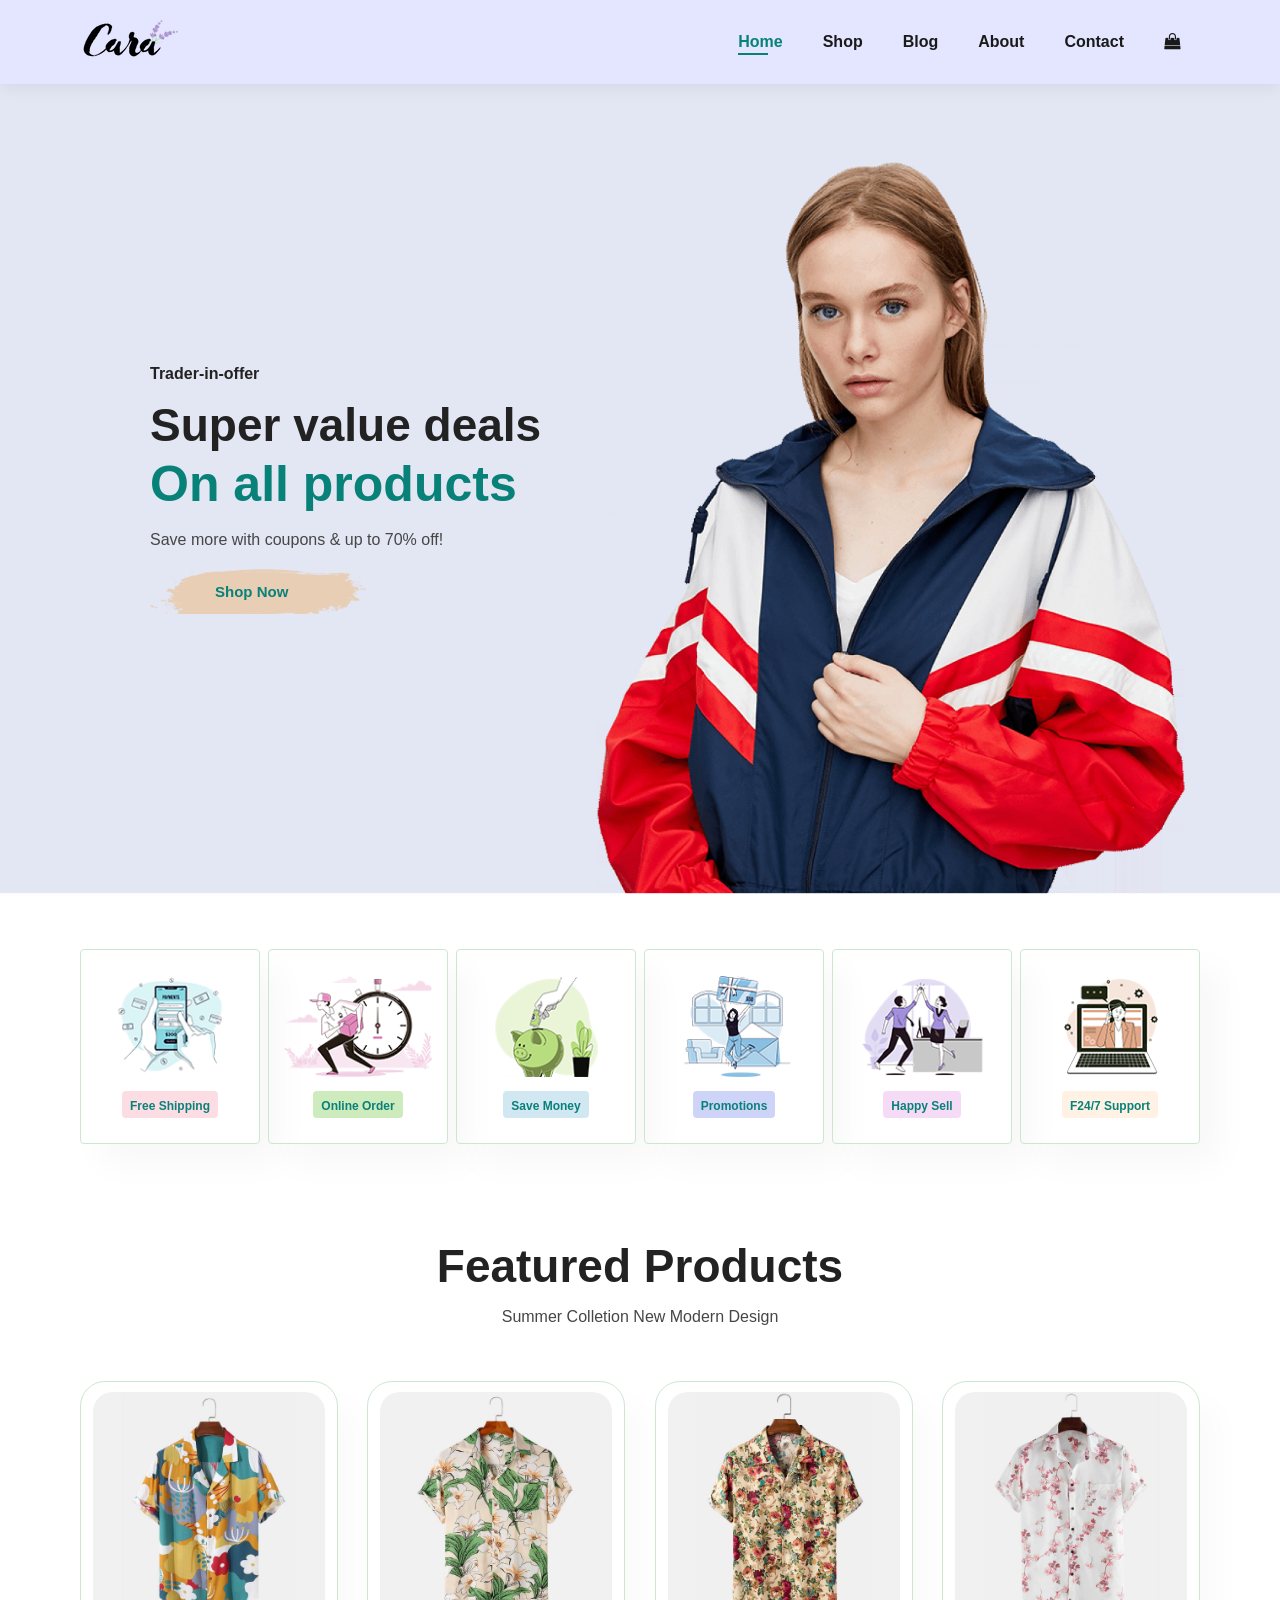
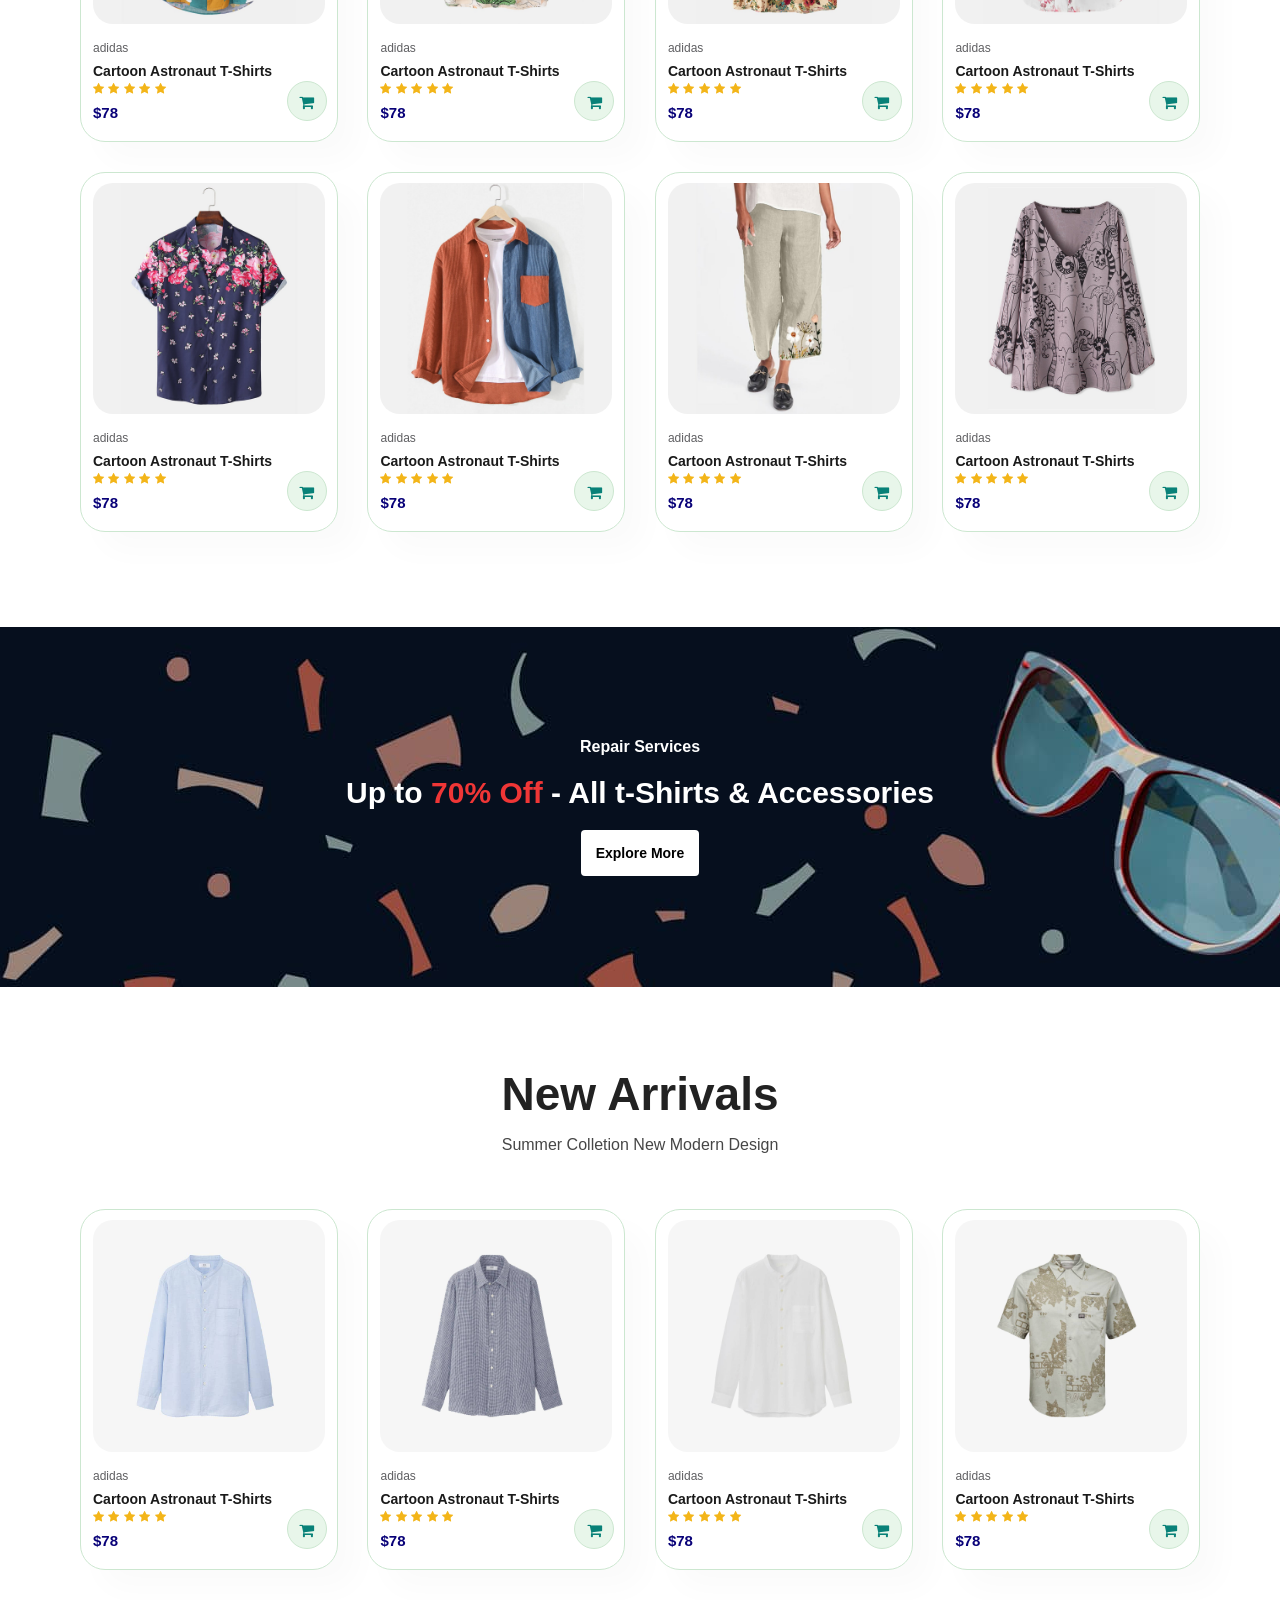
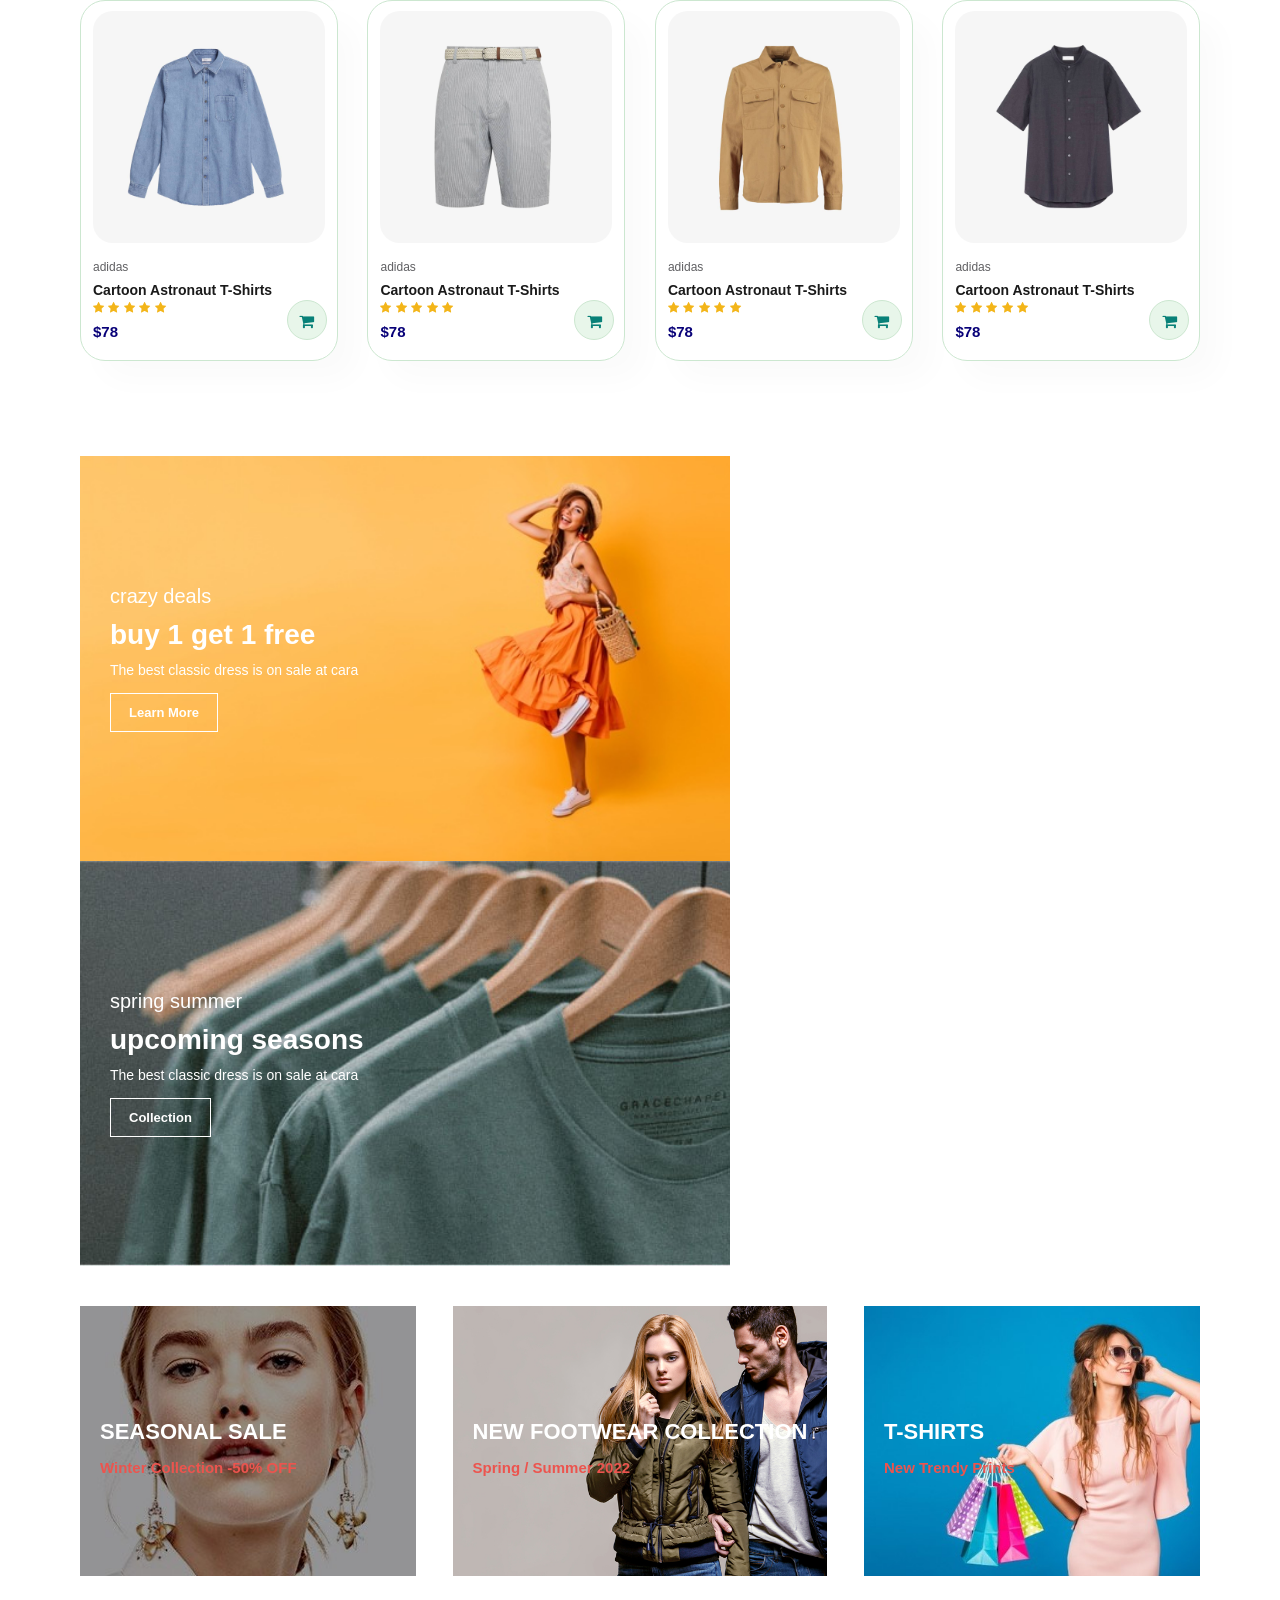
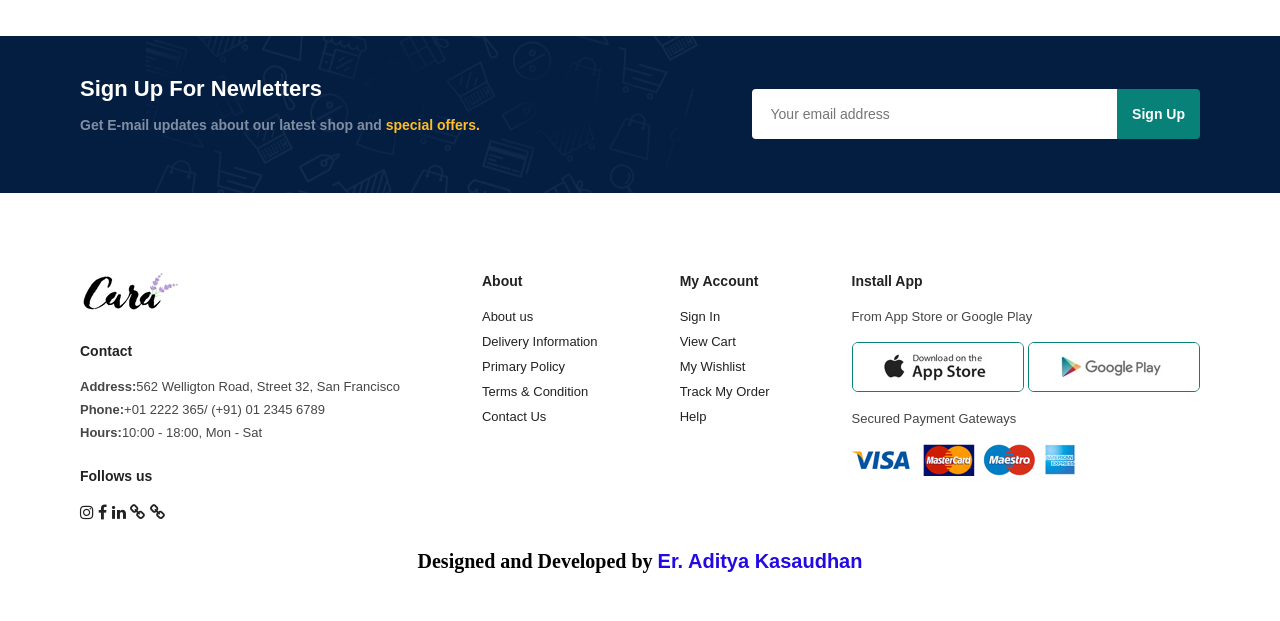
<file: index.html>
<!DOCTYPE html>
<html lang="en">
<head>
    <meta charset="UTF-8">
    <meta http-equiv="X-UA-Compatible" content="IE=edge">
    <meta name="viewport" content="width, initial-scale=1.0">
    <title>Ecommerce</title>
    <link rel="stylesheet" href="https://cdnjs.cloudflare.com/ajax/libs/font-awesome/4.7.0/css/font-awesome.min.css">
    <link rel="stylesheet" href="style.css">
</head>
<body>
  <!--  Header Section  -->
  <section id="header">
    <a href ="#"><img src="img/logo.png" class="logo" alt=""></a>
    <div>
      <ul id="navbar">
        <li> <a  class="active" href="index.html">Home</a></li>
        <li> <a href="shop.html">Shop</a></li>
        <li> <a href="blog.html">Blog</a></li>
        <li> <a  href="about.html">About</a></li>
        <li> <a href="contact.html">Contact</a></li>
        <li  id="5r"> <a  href="cart.html"><i class="fa fa-shopping-bag" aria-hidden="true"></i></a></li>
        <a href="#" id="close"><i class="fa fa-times"></i></a>
      </ul>
    </div>
    <div id="mobile">
      <a href="cart.html"><i class="fa fa-shopping-bag"></i></a>
      <i id="bar" class="fa fa-outdent"></i>

    </div>
  </section>
  <!--  Header Section End  -->

  <!--    Hero Section  -->
  <section id="hero">
        <h4>Trader-in-offer</h4>
        <h2>Super value deals</h2>
        <h1>On all products</h1>
        <p>Save more with coupons & up to 70% off! </p>
        <button>Shop Now</button>
  </section>
  <!--    Hero Section End  -->

  <!--  Features  -->
  <section id="feature" class="section-p1">
        <div class="fe-box">
            <img src="img/features/f1.png" alt="">
            <h6>Free Shipping</h6>
        </div>
        <div class="fe-box">
            <img src="img/features/f2.png" alt="">
            <h6>Online Order</h6>
        </div>
        <div class="fe-box">
            <img src="img/features/f3.png" alt="">
            <h6>Save Money</h6>
        </div>
        <div class="fe-box">
            <img src="img/features/f4.png" alt="">
            <h6>Promotions</h6>
        </div>
        <div class="fe-box">
            <img src="img/features/f5.png" alt="">
            <h6>Happy Sell</h6>
        </div>
        <div class="fe-box">
            <img src="img/features/f6.png" alt="">
            <h6>F24/7 Support</h6>
        </div>

  </section>
  <!--  Features Section End  -->

  <!--  Feature Product  --> 
  <section id="product1" class="section-p1">
    <h2>Featured Products</h2>
    <p>Summer Colletion New Modern Design</p>
    <div class="pro-cotainer">
    <div class="pro">
      <img src="img/products/f1.jpg" alt="">
      <div class="des">
        <span>adidas</span>
        <h5>Cartoon Astronaut T-Shirts</h5>
        <div class="star">
          <i class="fa fa-star"></i>
          <i class="fa fa-star"></i>
          <i class="fa fa-star"></i>
          <i class="fa fa-star"></i>
          <i class="fa fa-star"></i>
        </div>
        <h4>$78</h4>
      </div>
      <a href="#"><i class="fa fa-shopping-cart cart"></i></a>
    </div>
    <div class="pro">
        <img src="img/products/f2.jpg" alt="">
                    <div class="des">
          <span>adidas</span>
          <h5>Cartoon Astronaut T-Shirts</h5>
          <div class="star">
            <i class="fa fa-star"></i>
            <i class="fa fa-star"></i>
            <i class="fa fa-star"></i>
            <i class="fa fa-star"></i>
            <i class="fa fa-star"></i>
          </div>
          <h4>$78</h4>
        </div>
        <a href="#"><i class="fa fa-shopping-cart cart"></i></a>
      </div>
      <div class="pro">
        <img src="img/products/f3.jpg" alt="">
        <div class="des">
          <span>adidas</span>
          <h5>Cartoon Astronaut T-Shirts</h5>
          <div class="star">
            <i class="fa fa-star"></i>
            <i class="fa fa-star"></i>
            <i class="fa fa-star"></i>
            <i class="fa fa-star"></i>
            <i class="fa fa-star"></i>
          </div>
          <h4>$78</h4>
        </div>
        <a href="#"><i class="fa fa-shopping-cart cart"></i></a>
      </div>
      <div class="pro">
        <img src="img/products/f4.jpg" alt="">
        <div class="des">
          <span>adidas</span>
          <h5>Cartoon Astronaut T-Shirts</h5>
          <div class="star">
            <i class="fa fa-star"></i>
            <i class="fa fa-star"></i>
            <i class="fa fa-star"></i>
            <i class="fa fa-star"></i>
            <i class="fa fa-star"></i>
          </div>
          <h4>$78</h4>
        </div>
        <a href="#"><i class="fa fa-shopping-cart cart"></i></a>
      </div>
      <div class="pro">
        <img src="img/products/f5.jpg" alt="">
        <div class="des">
          <span>adidas</span>
          <h5>Cartoon Astronaut T-Shirts</h5>
          <div class="star">
            <i class="fa fa-star"></i>
            <i class="fa fa-star"></i>
            <i class="fa fa-star"></i>
            <i class="fa fa-star"></i>
            <i class="fa fa-star"></i>
          </div>
          <h4>$78</h4>
        </div>
        <a href="#"><i class="fa fa-shopping-cart cart"></i></a>
      </div>
      <div class="pro">
        <img src="img/products/f6.jpg" alt="">
        <div class="des">
          <span>adidas</span>
          <h5>Cartoon Astronaut T-Shirts</h5>
          <div class="star">
            <i class="fa fa-star"></i>
            <i class="fa fa-star"></i>
            <i class="fa fa-star"></i>
            <i class="fa fa-star"></i>
            <i class="fa fa-star"></i>
          </div>
          <h4>$78</h4>
        </div>
        <a href="#"><i class="fa fa-shopping-cart cart"></i></a>
      </div>
      <div class="pro">
        <img src="img/products/f7.jpg" alt="">
        <div class="des">
          <span>adidas</span>
          <h5>Cartoon Astronaut T-Shirts</h5>
          <div class="star">
            <i class="fa fa-star"></i>
            <i class="fa fa-star"></i>
            <i class="fa fa-star"></i>
            <i class="fa fa-star"></i>
            <i class="fa fa-star"></i>
          </div>
          <h4>$78</h4>
        </div>
        <a href="#"><i class="fa fa-shopping-cart cart"></i></a>
      </div>
      <div class="pro">
        <img src="img/products/f8.jpg" alt="">
        <div class="des">
          <span>adidas</span>
          <h5>Cartoon Astronaut T-Shirts</h5>
          <div class="star">
            <i class="fa fa-star"></i>
            <i class="fa fa-star"></i>
            <i class="fa fa-star"></i>
            <i class="fa fa-star"></i>
            <i class="fa fa-star"></i>
          </div>
          <h4>$78</h4>
        </div>
        <a href="#"><i class="fa fa-shopping-cart cart"></i></a>
      </div>
    </div>
  </section>
  <!--  Features Product Section End -->

  <!--   banner section  -->
  <section id="banner" class="section-m1">
    <h4>Repair Services</h4>
    <h2>Up to <span>70% Off </span> - All t-Shirts & Accessories</h2> 
    <button class="normal">Explore More</button>
  </section>
  <!--  banner section End  -->

  <!-- Features section 2 Start -->
  <section id="product1" class="section-p1">
    <h2>New Arrivals</h2>
    <p>Summer Colletion New Modern Design</p>
    <div class="pro-cotainer">
    <div class="pro">
      <img src="img/products/n1.jpg" alt="">
      <div class="des">
        <span>adidas</span>
        <h5>Cartoon Astronaut T-Shirts</h5>
        <div class="star">
          <i class="fa fa-star"></i>
          <i class="fa fa-star"></i>
          <i class="fa fa-star"></i>
          <i class="fa fa-star"></i>
          <i class="fa fa-star"></i>
        </div>
        <h4>$78</h4>
      </div>
      <a href="#"><i class="fa fa-shopping-cart cart"></i></a>
    </div>
    <div class="pro">
        <img src="img/products/n2.jpg" alt="">
                    <div class="des">
          <span>adidas</span>
          <h5>Cartoon Astronaut T-Shirts</h5>
          <div class="star">
            <i class="fa fa-star"></i>
            <i class="fa fa-star"></i>
            <i class="fa fa-star"></i>
            <i class="fa fa-star"></i>
            <i class="fa fa-star"></i>
          </div>
          <h4>$78</h4>
        </div>
        <a href="#"><i class="fa fa-shopping-cart cart"></i></a>
      </div>
      <div class="pro">
        <img src="img/products/n3.jpg" alt="">
        <div class="des">
          <span>adidas</span>
          <h5>Cartoon Astronaut T-Shirts</h5>
          <div class="star">
            <i class="fa fa-star"></i>
            <i class="fa fa-star"></i>
            <i class="fa fa-star"></i>
            <i class="fa fa-star"></i>
            <i class="fa fa-star"></i>
          </div>
          <h4>$78</h4>
        </div>
        <a href="#"><i class="fa fa-shopping-cart cart"></i></a>
      </div>
      <div class="pro">
        <img src="img/products/n4.jpg" alt="">
        <div class="des">
          <span>adidas</span>
          <h5>Cartoon Astronaut T-Shirts</h5>
          <div class="star">
            <i class="fa fa-star"></i>
            <i class="fa fa-star"></i>
            <i class="fa fa-star"></i>
            <i class="fa fa-star"></i>
            <i class="fa fa-star"></i>
          </div>
          <h4>$78</h4>
        </div>
        <a href="#"><i class="fa fa-shopping-cart cart"></i></a>
      </div>
      <div class="pro">
        <img src="img/products/n5.jpg" alt="">
        <div class="des">
          <span>adidas</span>
          <h5>Cartoon Astronaut T-Shirts</h5>
          <div class="star">
            <i class="fa fa-star"></i>
            <i class="fa fa-star"></i>
            <i class="fa fa-star"></i>
            <i class="fa fa-star"></i>
            <i class="fa fa-star"></i>
          </div>
          <h4>$78</h4>
        </div>
        <a href="#"><i class="fa fa-shopping-cart cart"></i></a>
      </div>
      <div class="pro">
        <img src="img/products/n6.jpg" alt="">
        <div class="des">
          <span>adidas</span>
          <h5>Cartoon Astronaut T-Shirts</h5>
          <div class="star">
            <i class="fa fa-star"></i>
            <i class="fa fa-star"></i>
            <i class="fa fa-star"></i>
            <i class="fa fa-star"></i>
            <i class="fa fa-star"></i>
          </div>
          <h4>$78</h4>
        </div>
        <a href="#"><i class="fa fa-shopping-cart cart"></i></a>
      </div>
      <div class="pro">
        <img src="img/products/n7.jpg" alt="">
        <div class="des">
          <span>adidas</span>
          <h5>Cartoon Astronaut T-Shirts</h5>
          <div class="star">
            <i class="fa fa-star"></i>
            <i class="fa fa-star"></i>
            <i class="fa fa-star"></i>
            <i class="fa fa-star"></i>
            <i class="fa fa-star"></i>
          </div>
          <h4>$78</h4>
        </div>
        <a href="#"><i class="fa fa-shopping-cart cart"></i></a>
      </div>
      <div class="pro">
        <img src="img/products/n8.jpg" alt="">
        <div class="des">
          <span>adidas</span>
          <h5>Cartoon Astronaut T-Shirts</h5>
          <div class="star">
            <i class="fa fa-star"></i>
            <i class="fa fa-star"></i>
            <i class="fa fa-star"></i>
            <i class="fa fa-star"></i>
            <i class="fa fa-star"></i>
          </div>
          <h4>$78</h4>
        </div>
        <a href="#"><i class="fa fa-shopping-cart cart"></i></a>
      </div>
    </div>
  </section>
  <!-- Features section 2 End -->

  <!-- Small banner Start -->

  <section id="sm-banner" class="section-p1">
    <div class="banner-box">
      <h4>crazy deals</h4>
      <h2>buy 1 get 1 free</h2>
      <span>The best classic dress is on sale at cara</span>
      <button class="white">Learn More</button>
    </div>
    <div class="banner-box banner-box2">
      <h4>spring summer</h4>
      <h2>upcoming seasons</h2>
      <span>The best classic dress is on sale at cara</span>
      <button class="white">Collection</button>
    </div>
  </section>

  <!-- Small banner End -->

  <!--  Season Sale  -->
  <section id="banner3">
    <div class="banner-box">
      <h2>SEASONAL SALE</h2>
      <h3>Winter Collection -50% OFF</h3>
    </div>
    <div class="banner-box banner-box2">
      <h2>NEW FOOTWEAR COLLECTION</h2>
      <h3>Spring / Summer 2022</h3>
    </div>
    <div class="banner-box banner-box3">
      <h2>T-SHIRTS</h2>
      <h3>New Trendy Prints</h3>
    </div>
  </section>

  <!-- season sale end -->

<!--  Newsletter Section Start  -->
  <section id="newsletter" class="section-p1 section-m1">
    <div class="newstext">
      <h4>Sign Up For Newletters</h4>
      <p>Get E-mail updates about our latest shop and <span>special offers.</span></p>
    </div>
    <div class="form">
      <input type="text" placeholder="Your email address">
      <button class="normal">Sign Up</button>
    </div>
  </section>
<!--  Newsletter Section End-->

<!--  Footer Start  -->
<footer class="section-p1">
  <div class="col">
    <img class="logo" src="/img/logo.png" alt="">
    <h4>Contact</h4>
    <p><strong>Address:</strong>562 Welligton Road, Street 32, San Francisco</p>
    <p><strong>Phone:</strong>+01 2222 365/ (+91) 01 2345 6789</p>
    <p><strong>Hours:</strong>10:00 - 18:00, Mon - Sat </p>
    <div class="follow">
      <h4>Follows us</h4>
      <div class="icon">
        <a href="https://instagram.com/alwayss_looser?igshid=MzNlNGNkZWQ4Mg==" class="fa fa-instagram" aria-hidden="true"></a>
        <a href="https://www.facebook.com/profile.php?id=100036049292842" class="fa fa-facebook-f" aria-hidden="true"></a>
        <a href="https://www.linkedin.com/in/aditya-kasaudhan-4120b5241/" class="fa fa-linkedin" aria-hidden="true"></a>
        <a href="https://auth.geeksforgeeks.org/user/adityakas1907" class="fa fa-link" aria-hidden="true"></a>
        <a href="https://leetcode.com/aditya_0_kasaudhan" class="fa fa-link" aria-hidden="true"></a>
    </div>
    </div>
  </div>
  <div class="col">
    <h4>About</h4>
    <a href="#">About us</a>
    <a href="#">Delivery Information</a>
    <a href="#">Primary Policy</a>
    <a href="#">Terms & Condition</a>
    <a href="#">Contact Us</a>
  </div>

  <div class="col">
    <h4>My Account</h4>
    <a href="#">Sign In</a>
    <a href="#">View Cart</a>
    <a href="#">My Wishlist</a>
    <a href="#">Track My Order</a>
    <a href="#">Help</a>
  </div>

  <div class="col install">
    <h4>Install App</h4>
    <p>From App Store or Google Play</p>
    <div class="row">
      <img src="img/pay/app.jpg">
      <img src="img/pay/play.jpg">
    </div>
    <p>Secured Payment Gateways</p>
    <img src="img/pay/pay.png">
  </div>
  <div class="copyright">
    <p>Designed and Developed by <strong>Er. Aditya Kasaudhan</strong></p>
  </div>
</footer>

<!--  Footer End  -->

<script src="script.js"></script>    

</body>
</html>
</file>
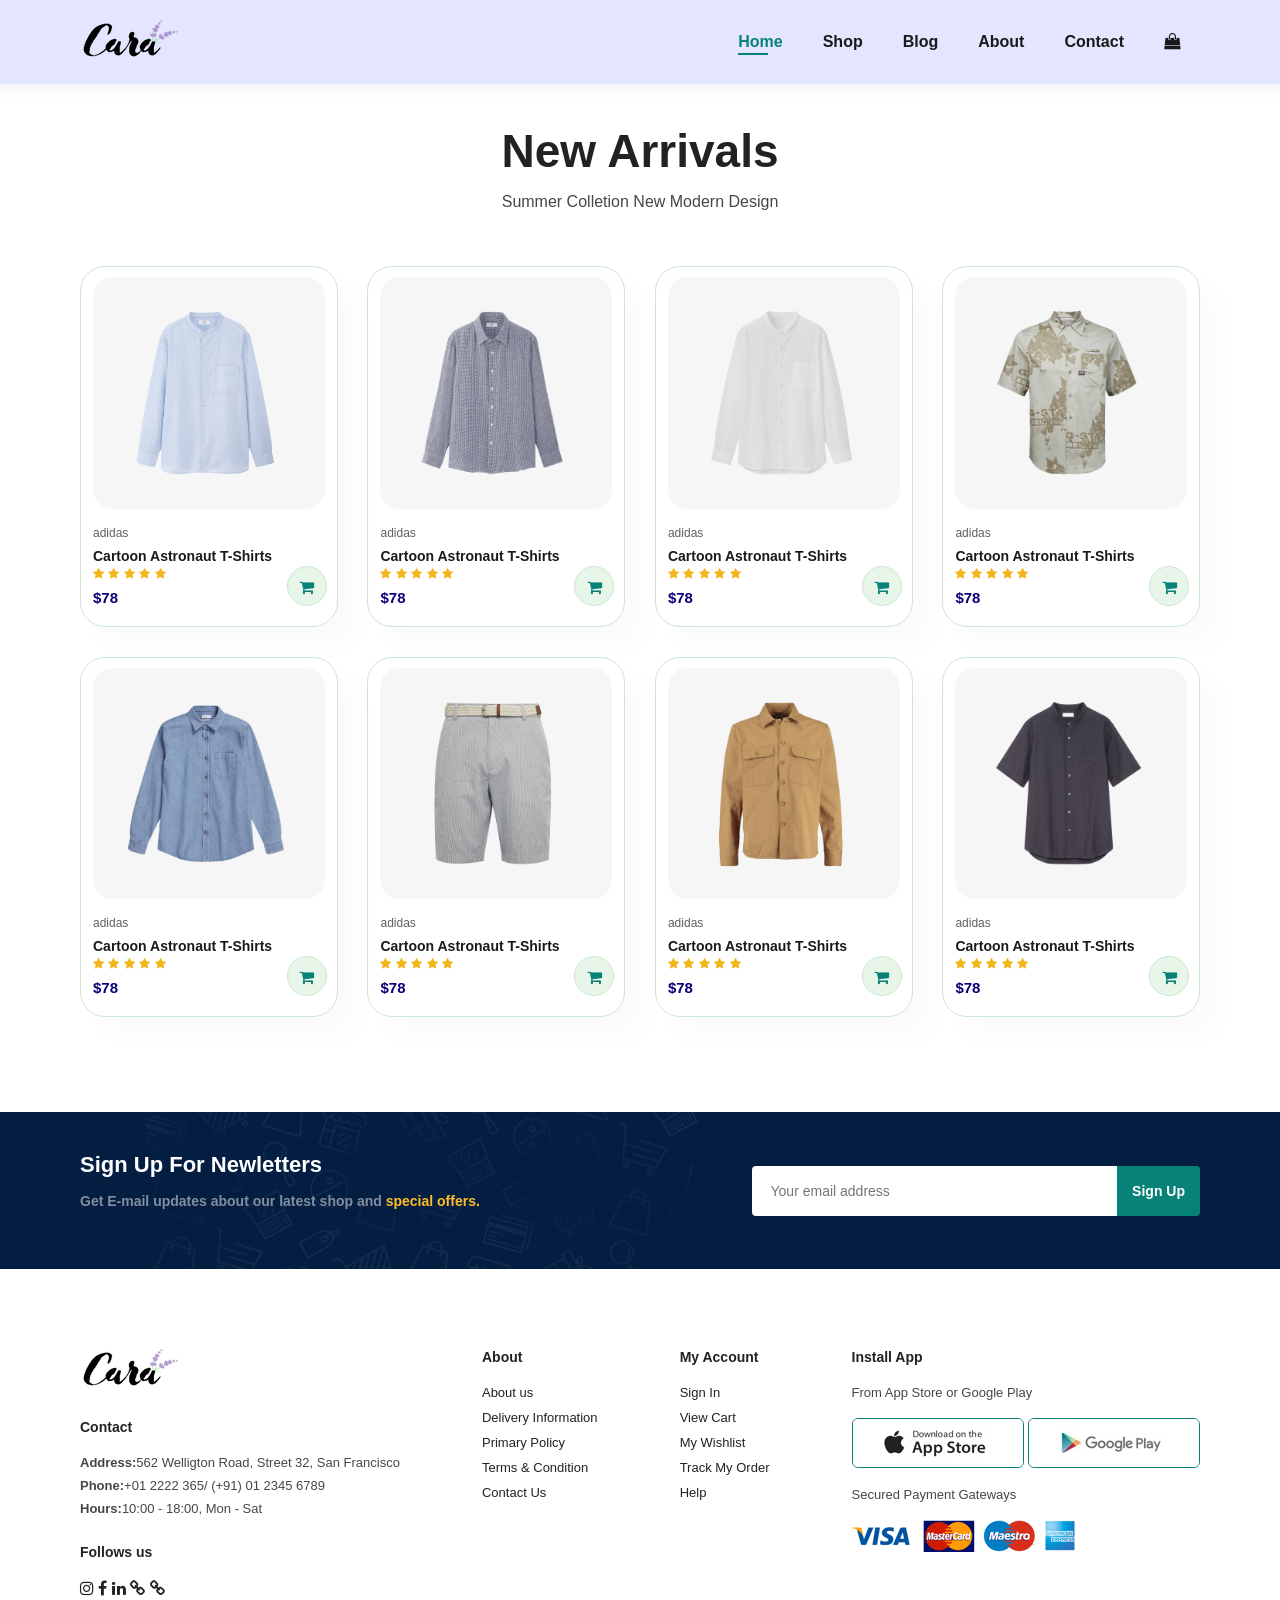
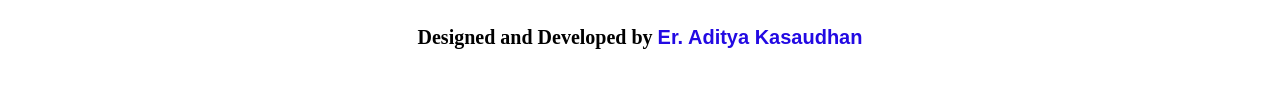
<file: blog.html>
<!DOCTYPE html>
<html lang="en">
<head>
    <meta charset="UTF-8">
    <meta name="viewport" content="width=device-width, initial-scale=1.0">
    <title>Ecommerce</title>
    <link rel="stylesheet" href="https://cdnjs.cloudflare.com/ajax/libs/font-awesome/4.7.0/css/font-awesome.min.css">
    <link rel="stylesheet" href="style.css">
</head>
<body>
    <section id="header">
        <a href ="#"><img src="img/logo.png" class="logo" alt=""></a>
        <div>
          <ul id="navbar">
            <li> <a  class="active" href="index.html">Home</a></li>
            <li> <a href="shop.html">Shop</a></li>
            <li> <a href="blog.html">Blog</a></li>
            <li> <a  href="about.html">About</a></li>
            <li> <a href="contact.html">Contact</a></li>
            <li  id="5r"> <a  href="cart.html"><i class="fa fa-shopping-bag" aria-hidden="true"></i></a></li>
            <a href="#" id="close"><i class="fa fa-times"></i></a>
          </ul>
        </div>
        <div id="mobile">
          <a href="cart.html"><i class="fa fa-shopping-bag"></i></a>
          <i id="bar" class="fa fa-outdent"></i>
    
        </div>
    </section>

<!-- Features section 2 Start -->
<section id="product1" class="section-p1">
    <h2>New Arrivals</h2>
    <p>Summer Colletion New Modern Design</p>
    <div class="pro-cotainer">
    <div class="pro">
      <img src="img/products/n1.jpg" alt="">
      <div class="des">
        <span>adidas</span>
        <h5>Cartoon Astronaut T-Shirts</h5>
        <div class="star">
          <i class="fa fa-star"></i>
          <i class="fa fa-star"></i>
          <i class="fa fa-star"></i>
          <i class="fa fa-star"></i>
          <i class="fa fa-star"></i>
        </div>
        <h4>$78</h4>
      </div>
      <a href="#"><i class="fa fa-shopping-cart cart"></i></a>
    </div>
    <div class="pro">
        <img src="img/products/n2.jpg" alt="">
                    <div class="des">
          <span>adidas</span>
          <h5>Cartoon Astronaut T-Shirts</h5>
          <div class="star">
            <i class="fa fa-star"></i>
            <i class="fa fa-star"></i>
            <i class="fa fa-star"></i>
            <i class="fa fa-star"></i>
            <i class="fa fa-star"></i>
          </div>
          <h4>$78</h4>
        </div>
        <a href="#"><i class="fa fa-shopping-cart cart"></i></a>
      </div>
      <div class="pro">
        <img src="img/products/n3.jpg" alt="">
        <div class="des">
          <span>adidas</span>
          <h5>Cartoon Astronaut T-Shirts</h5>
          <div class="star">
            <i class="fa fa-star"></i>
            <i class="fa fa-star"></i>
            <i class="fa fa-star"></i>
            <i class="fa fa-star"></i>
            <i class="fa fa-star"></i>
          </div>
          <h4>$78</h4>
        </div>
        <a href="#"><i class="fa fa-shopping-cart cart"></i></a>
      </div>
      <div class="pro">
        <img src="img/products/n4.jpg" alt="">
        <div class="des">
          <span>adidas</span>
          <h5>Cartoon Astronaut T-Shirts</h5>
          <div class="star">
            <i class="fa fa-star"></i>
            <i class="fa fa-star"></i>
            <i class="fa fa-star"></i>
            <i class="fa fa-star"></i>
            <i class="fa fa-star"></i>
          </div>
          <h4>$78</h4>
        </div>
        <a href="#"><i class="fa fa-shopping-cart cart"></i></a>
      </div>
      <div class="pro">
        <img src="img/products/n5.jpg" alt="">
        <div class="des">
          <span>adidas</span>
          <h5>Cartoon Astronaut T-Shirts</h5>
          <div class="star">
            <i class="fa fa-star"></i>
            <i class="fa fa-star"></i>
            <i class="fa fa-star"></i>
            <i class="fa fa-star"></i>
            <i class="fa fa-star"></i>
          </div>
          <h4>$78</h4>
        </div>
        <a href="#"><i class="fa fa-shopping-cart cart"></i></a>
      </div>
      <div class="pro">
        <img src="img/products/n6.jpg" alt="">
        <div class="des">
          <span>adidas</span>
          <h5>Cartoon Astronaut T-Shirts</h5>
          <div class="star">
            <i class="fa fa-star"></i>
            <i class="fa fa-star"></i>
            <i class="fa fa-star"></i>
            <i class="fa fa-star"></i>
            <i class="fa fa-star"></i>
          </div>
          <h4>$78</h4>
        </div>
        <a href="#"><i class="fa fa-shopping-cart cart"></i></a>
      </div>
      <div class="pro">
        <img src="img/products/n7.jpg" alt="">
        <div class="des">
          <span>adidas</span>
          <h5>Cartoon Astronaut T-Shirts</h5>
          <div class="star">
            <i class="fa fa-star"></i>
            <i class="fa fa-star"></i>
            <i class="fa fa-star"></i>
            <i class="fa fa-star"></i>
            <i class="fa fa-star"></i>
          </div>
          <h4>$78</h4>
        </div>
        <a href="#"><i class="fa fa-shopping-cart cart"></i></a>
      </div>
      <div class="pro">
        <img src="img/products/n8.jpg" alt="">
        <div class="des">
          <span>adidas</span>
          <h5>Cartoon Astronaut T-Shirts</h5>
          <div class="star">
            <i class="fa fa-star"></i>
            <i class="fa fa-star"></i>
            <i class="fa fa-star"></i>
            <i class="fa fa-star"></i>
            <i class="fa fa-star"></i>
          </div>
          <h4>$78</h4>
        </div>
        <a href="#"><i class="fa fa-shopping-cart cart"></i></a>
      </div>
    </div>
</section>
<!-- Features section 2 End -->

<!--  Newsletter Section Start  -->
<section id="newsletter" class="section-p1 section-m1">
    <div class="newstext">
      <h4>Sign Up For Newletters</h4>
      <p>Get E-mail updates about our latest shop and <span>special offers.</span></p>
    </div>
    <div class="form">
      <input type="text" placeholder="Your email address">
      <button class="normal">Sign Up</button>
    </div>
</section>
<!--  Newsletter Section End-->

<!--  Footer Start  -->
<footer class="section-p1">
    <div class="col">
      <img class="logo" src="/img/logo.png" alt="">
      <h4>Contact</h4>
      <p><strong>Address:</strong>562 Welligton Road, Street 32, San Francisco</p>
      <p><strong>Phone:</strong>+01 2222 365/ (+91) 01 2345 6789</p>
      <p><strong>Hours:</strong>10:00 - 18:00, Mon - Sat </p>
      <div class="follow">
        <h4>Follows us</h4>
        <div class="icon">
          <a href="https://instagram.com/alwayss_looser?igshid=MzNlNGNkZWQ4Mg==" class="fa fa-instagram" aria-hidden="true"></a>
          <a href="https://www.facebook.com/profile.php?id=100036049292842" class="fa fa-facebook-f" aria-hidden="true"></a>
          <a href="https://www.linkedin.com/in/aditya-kasaudhan-4120b5241/" class="fa fa-linkedin" aria-hidden="true"></a>
          <a href="https://auth.geeksforgeeks.org/user/adityakas1907" class="fa fa-link" aria-hidden="true"></a>
          <a href="https://leetcode.com/aditya_0_kasaudhan" class="fa fa-link" aria-hidden="true"></a>
      </div>
      </div>
    </div>
    <div class="col">
      <h4>About</h4>
      <a href="#">About us</a>
      <a href="#">Delivery Information</a>
      <a href="#">Primary Policy</a>
      <a href="#">Terms & Condition</a>
      <a href="#">Contact Us</a>
    </div>
  
    <div class="col">
      <h4>My Account</h4>
      <a href="#">Sign In</a>
      <a href="#">View Cart</a>
      <a href="#">My Wishlist</a>
      <a href="#">Track My Order</a>
      <a href="#">Help</a>
    </div>
  
    <div class="col install">
      <h4>Install App</h4>
      <p>From App Store or Google Play</p>
      <div class="row">
        <img src="img/pay/app.jpg">
        <img src="img/pay/play.jpg">
      </div>
      <p>Secured Payment Gateways</p>
      <img src="img/pay/pay.png">
    </div>
    <div class="copyright">
      <p>Designed and Developed by <strong>Er. Aditya Kasaudhan</strong></p>
    </div>
</footer>
  
<!--  Footer End  -->

<script src="script.js"></script>   
</body>
</html>
</file>
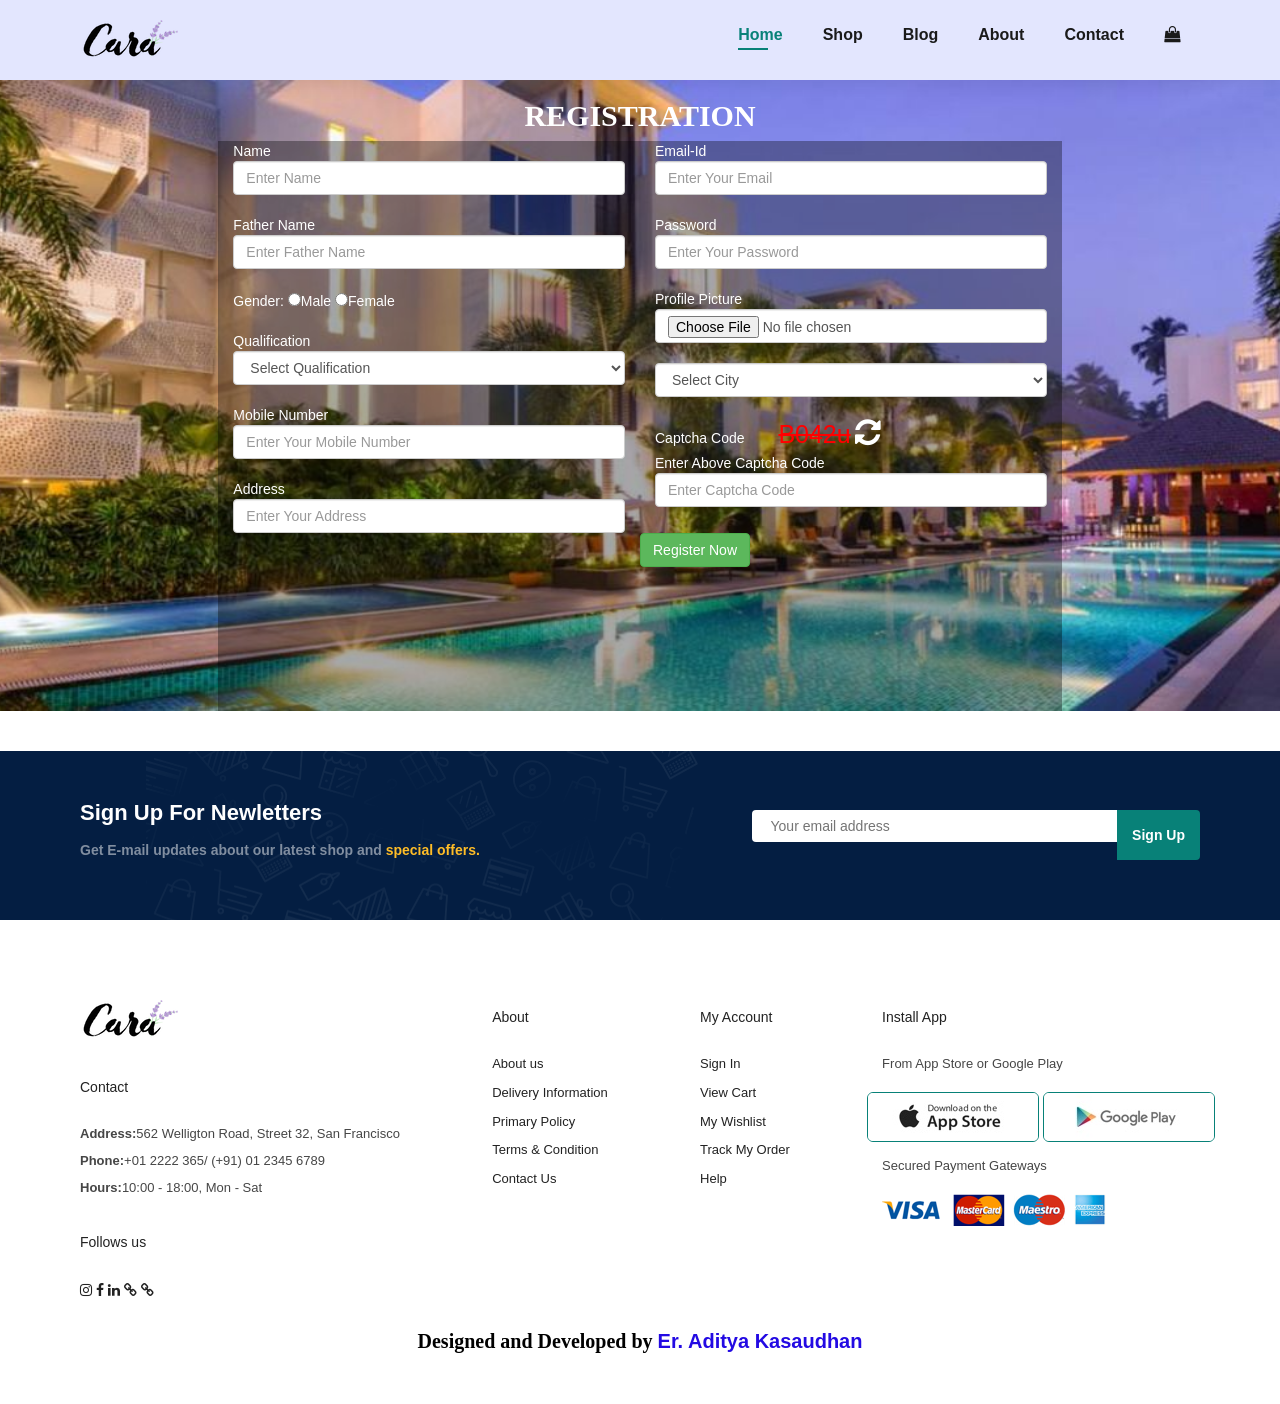
<file: contact.html>
<!DOCTYPE html>
<html lang="en">
<head>
    <meta charset="UTF-8">
    <meta name="viewport" content="width=device-width, initial-scale=1.0">
    <title>Ecommerce</title>
    <link href="css/bootstrap.min.css" rel="stylesheet"  />
    <link href="css/font-awesome.min.css" rel="stylesheet" />
    <link href="css/hover-min.css" rel="stylesheet" />
     <script src="js/jquery.js"></script>
     <script src="js/bootstrap.min.js"></script>
    <link rel="stylesheet" href="https://cdnjs.cloudflare.com/ajax/libs/font-awesome/4.7.0/css/font-awesome.min.css">
    <link rel="stylesheet" href="style.css">
    <script>
      function getcaptcha()
      {
        var strArr="0123456789ABCDtyuHJGr";
        var code="";
        for(var i=0;i<5;i++)
        {
           code=code+strArr[Math.floor(Math.random()*21)];
        }
        return code;
      }
      function demo()
      {
        var c=getcaptcha();
        document.getElementById("ct1").innerHTML=c;
        document.getElementById("hdn1").value=c;
      }
      window.onload=demo;
             
                  $(document).ready(function(){
                      alert("ok")
                   $("body").on("copy",function(e){
                     alert("copy not allowed");
                     e.preventDefault();
                   });
                  
                  $("body").on("cut",function(e){
                     alert("cut not allowed");
                     e.preventDefault();
                   });
                
                  $("body").on("paste",function(e){
                     alert("paste not allowed");
                     e.preventDefault();
                   });
                      $("body").bind("contextmenu",function(e){
                     alert("right click not allowed")
                     return false;
                   });
                  });
      </script>
</head>
<body>
    <section id="header">
        <a href ="#"><img src="img/logo.png" class="logo" alt=""></a>
        <div>
          <ul id="navbar">
            <li> <a  class="active" href="index.html">Home</a></li>
            <li> <a href="shop.html">Shop</a></li>
            <li> <a href="blog.html">Blog</a></li>
            <li> <a  href="about.html">About</a></li>
            <li> <a href="contact.html">Contact</a></li>
            <li  id="5r"> <a  href="cart.html"><i class="fa fa-shopping-bag" aria-hidden="true"></i></a></li>
            <a href="#" id="close"><i class="fa fa-times"></i></a>
          </ul>
        </div>
        <div id="mobile">
          <a href="cart.html"><i class="fa fa-shopping-bag"></i></a>
          <i id="bar" class="fa fa-outdent"></i>
    
        </div>
    </section>

<!--  Registration Form -->
<div class="row" style="background-size:100% 100%;margin-top: -1.5%;
             min-height:650px;background-image:url(/img/1.jpg);">
		  <div class="col-sm-2"></div>
		  <div class="col-sm-8" style="margin-top:30px;">
          <div class="com-sm-12" style="color:white;height:50px;text-align:center;font-weight:bold;
		   font-size:30px;line-height:50px;font-family:algerian">REGISTRATION</div>		  
           <form action="myreg" method="post" enctype="multipart/form-data" style="color:white;background:rgba(1.5,0.5,0.5,0.34);min-height:570px;">
           <div class="col-sm-6"> 
           Name
          <input type="text" name="name" class="form-control" placeholder="Enter Name"  required="required"/><br>
           Father Name
          <input type="text" name="name" class="form-control" placeholder="Enter Father Name"  required="required"/><br>
		   Gender:
		   <input type="radio" name="gender" value="Male"/>Male
            <input type="radio" name="gender" value="Female"/>Female<br><br>
			Qualification
			<select name="quali" class="form-control">
			<option>Select Qualification</option>
			     <option>MCA</option>
                 <option>PHD</option>
			     <option>MTECH</option>
			     <option>BTECH</option>
			     <option>DIPLOMA</option>
			     <option>ITI</option>
			</select><br>
			Mobile Number
			<input type="number" name="mob" class="form-control" placeholder="Enter Your Mobile Number"/><br>
			Address
			<input type="text" name="add" class="form-control" placeholder="Enter Your Address"/>
		   </div>
		   <div class="col-sm-6">
		   Email-Id
		   <input type="email" name="email" class="form-control" placeholder="Enter Your Email"/><br>
		   Password
		   <input type="password" name="password" class="form-control" placeholder="Enter Your Password"/><br>
		   Profile Picture
		   <input type="file" class="form-control" name="profile"/><br>
		   <select name="city" class="form-control">
		          <option>Select City</option>
		          <option>Lucknow</option>
		          <option>Delhi</option>
		          <option>Ballia</option>
		          <option>Mumbai</option>
		          <option>Barabanki</option>
		          <option>Hardoi</option>
		   </select><br>
		   Captcha Code
		   <span style="color:red;font-size:25px;font-family:cursive;margin-left:30px;">
		   <strike id="ct1">dfs3a</strike></span> 
		   <span class="fa fa-refresh" tittle="Click Here To Refresh Captcha" style="font-size:30px;margin-left:0px;
		   cursor:pointer" onclick="demo()"></span>
           <input type="hidden" name="hdn1" id="hdn1"/>
           <br>		   
		   Enter Above Captcha Code
		   <input type="text" class="form-control" name="cc1" placeholder="Enter Captcha Code"/>
		   </div>
		   
           <input type="submit" class="btn btn-success" value="Register Now" style="margin-left:50%"/>
		   </form>
		   </div>
      </div>

<!--  Registration Form End-->

<!--  Newsletter Section Start  -->
  <section id="newsletter" class="section-p1 section-m1">
    <div class="newstext">
      <h4>Sign Up For Newletters</h4>
      <p>Get E-mail updates about our latest shop and <span>special offers.</span></p>
    </div>
    <div class="form">
      <input type="text" placeholder="Your email address">
      <button class="normal">Sign Up</button>
    </div>
  </section>
<!--  Newsletter Section End-->

<!--  Footer Start  -->
<footer class="section-p1">
    <div class="col">
      <img class="logo" src="/img/logo.png" alt="">
      <h4>Contact</h4>
      <p><strong>Address:</strong>562 Welligton Road, Street 32, San Francisco</p>
      <p><strong>Phone:</strong>+01 2222 365/ (+91) 01 2345 6789</p>
      <p><strong>Hours:</strong>10:00 - 18:00, Mon - Sat </p>
      <div class="follow">
        <h4>Follows us</h4>
        <div class="icon">
          <a href="https://instagram.com/alwayss_looser?igshid=MzNlNGNkZWQ4Mg==" class="fa fa-instagram" aria-hidden="true"></a>
          <a href="https://www.facebook.com/profile.php?id=100036049292842" class="fa fa-facebook-f" aria-hidden="true"></a>
          <a href="https://www.linkedin.com/in/aditya-kasaudhan-4120b5241/" class="fa fa-linkedin" aria-hidden="true"></a>
          <a href="https://auth.geeksforgeeks.org/user/adityakas1907" class="fa fa-link" aria-hidden="true"></a>
          <a href="https://leetcode.com/aditya_0_kasaudhan" class="fa fa-link" aria-hidden="true"></a>
      </div>
      </div>
    </div>
    <div class="col">
      <h4>About</h4>
      <a href="#">About us</a>
      <a href="#">Delivery Information</a>
      <a href="#">Primary Policy</a>
      <a href="#">Terms & Condition</a>
      <a href="#">Contact Us</a>
    </div>
  
    <div class="col">
      <h4>My Account</h4>
      <a href="#">Sign In</a>
      <a href="#">View Cart</a>
      <a href="#">My Wishlist</a>
      <a href="#">Track My Order</a>
      <a href="#">Help</a>
    </div>
  
    <div class="col install">
      <h4>Install App</h4>
      <p>From App Store or Google Play</p>
      <div class="row">
        <img src="img/pay/app.jpg">
        <img src="img/pay/play.jpg">
      </div>
      <p>Secured Payment Gateways</p>
      <img src="img/pay/pay.png">
    </div>
    <div class="copyright">
      <p>Designed and Developed by <strong>Er. Aditya Kasaudhan</strong></p>
    </div>
</footer>
  
<!--  Footer End  -->

<script src="script.js"></script>   
</body>
</html>
</file>
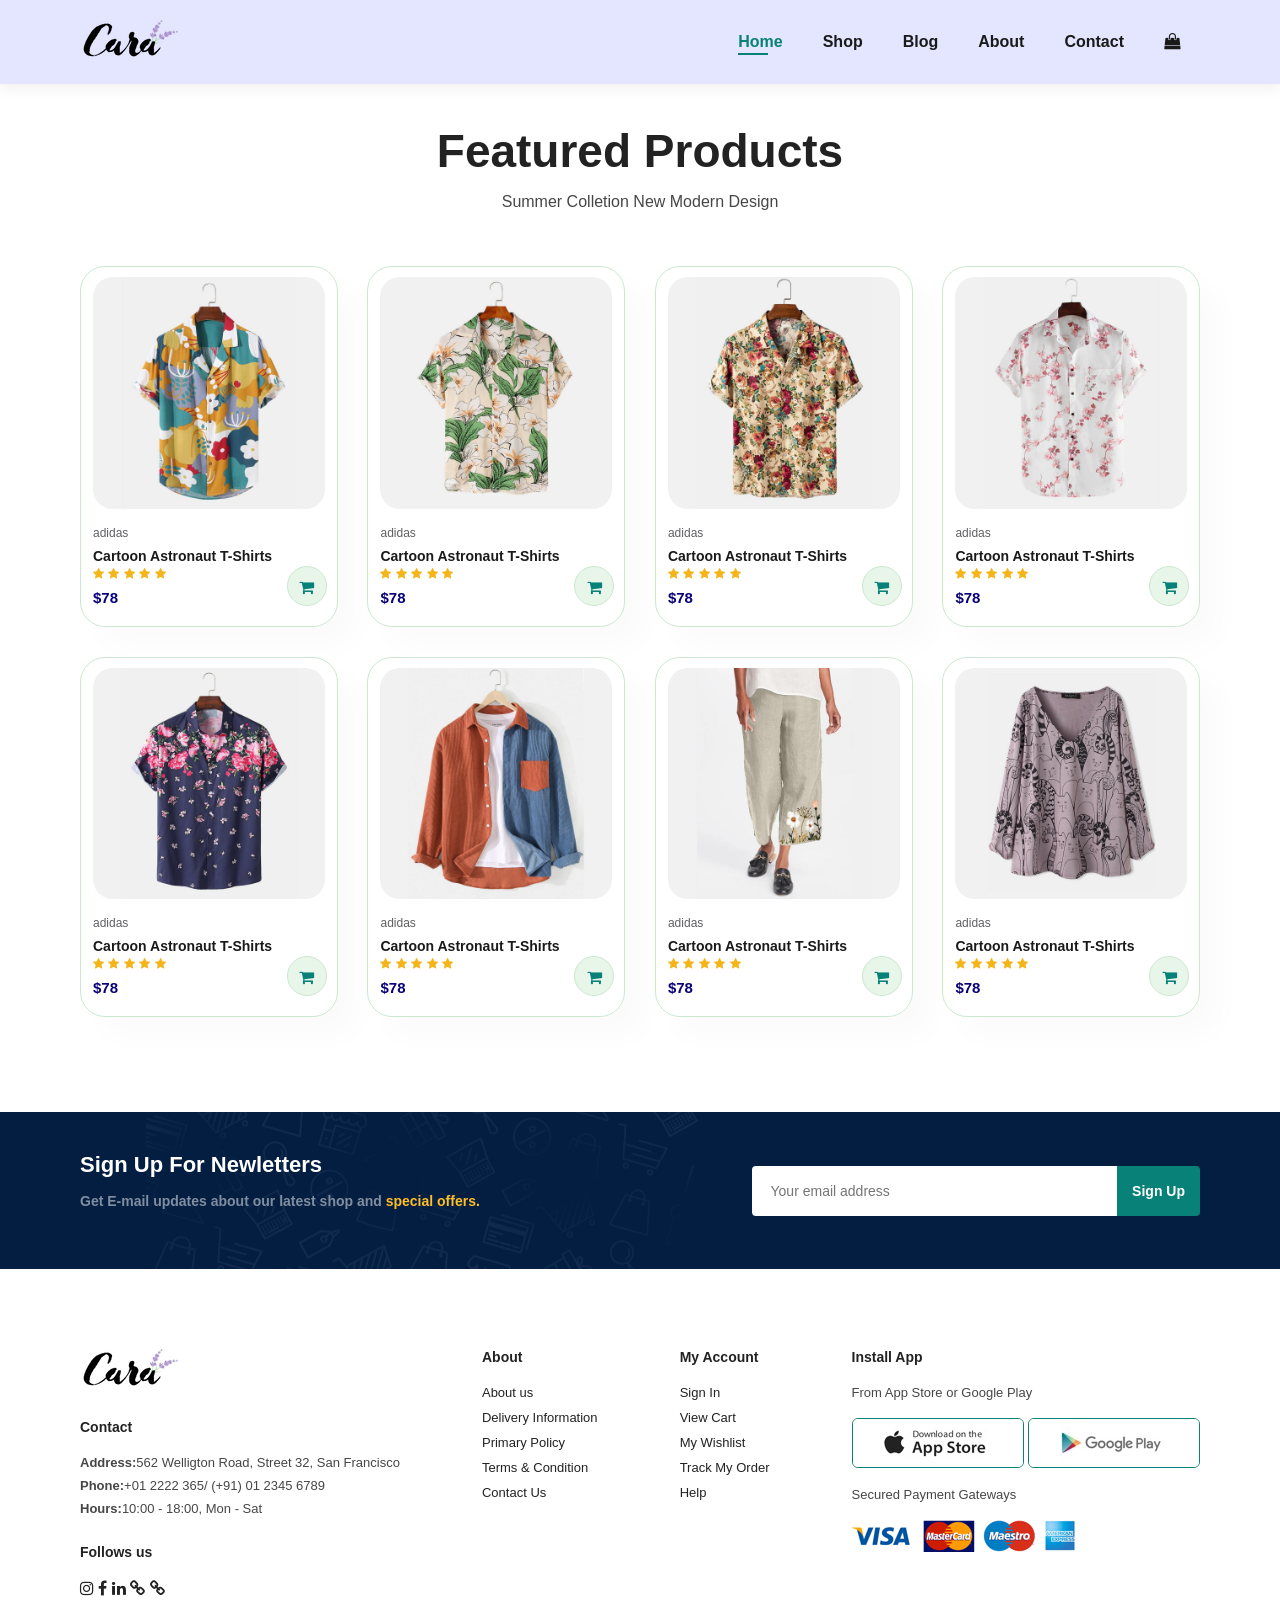
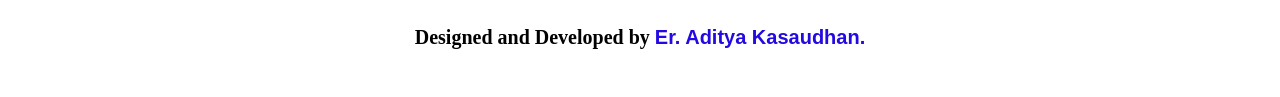
<file: shop.html>
<!DOCTYPE html>
<html lang="en">
<head>
    <meta charset="UTF-8">
    <meta name="viewport" content="width=device-width, initial-scale=1.0">
    <title>Ecommerce</title>
    <link rel="stylesheet" href="https://cdnjs.cloudflare.com/ajax/libs/font-awesome/4.7.0/css/font-awesome.min.css">
    <link rel="stylesheet" href="style.css">
</head>
<body>
    <section id="header">
        <a href ="#"><img src="img/logo.png" class="logo" alt=""></a>
        <div>
          <ul id="navbar">
            <li> <a  class="active" href="index.html">Home</a></li>
            <li> <a href="shop.html">Shop</a></li>
            <li> <a href="blog.html">Blog</a></li>
            <li> <a  href="about.html">About</a></li>
            <li> <a href="contact.html">Contact</a></li>
            <li  id="5r"> <a  href="cart.html"><i class="fa fa-shopping-bag" aria-hidden="true"></i></a></li>
            <a href="#" id="close"><i class="fa fa-times"></i></a>
          </ul>
        </div>
        <div id="mobile">
          <a href="cart.html"><i class="fa fa-shopping-bag"></i></a>
          <i id="bar" class="fa fa-outdent"></i>
    
        </div>
    </section>

<!--  Feature Product  --> 
<section id="product1" class="section-p1">
    <h2>Featured Products</h2>
    <p>Summer Colletion New Modern Design</p>
    <div class="pro-cotainer">
    <div class="pro">
      <img src="img/products/f1.jpg" alt="">
      <div class="des">
        <span>adidas</span>
        <h5>Cartoon Astronaut T-Shirts</h5>
        <div class="star">
          <i class="fa fa-star"></i>
          <i class="fa fa-star"></i>
          <i class="fa fa-star"></i>
          <i class="fa fa-star"></i>
          <i class="fa fa-star"></i>
        </div>
        <h4>$78</h4>
      </div>
      <a href="#"><i class="fa fa-shopping-cart cart"></i></a>
    </div>
    <div class="pro">
        <img src="img/products/f2.jpg" alt="">
                    <div class="des">
          <span>adidas</span>
          <h5>Cartoon Astronaut T-Shirts</h5>
          <div class="star">
            <i class="fa fa-star"></i>
            <i class="fa fa-star"></i>
            <i class="fa fa-star"></i>
            <i class="fa fa-star"></i>
            <i class="fa fa-star"></i>
          </div>
          <h4>$78</h4>
        </div>
        <a href="#"><i class="fa fa-shopping-cart cart"></i></a>
      </div>
      <div class="pro">
        <img src="img/products/f3.jpg" alt="">
        <div class="des">
          <span>adidas</span>
          <h5>Cartoon Astronaut T-Shirts</h5>
          <div class="star">
            <i class="fa fa-star"></i>
            <i class="fa fa-star"></i>
            <i class="fa fa-star"></i>
            <i class="fa fa-star"></i>
            <i class="fa fa-star"></i>
          </div>
          <h4>$78</h4>
        </div>
        <a href="#"><i class="fa fa-shopping-cart cart"></i></a>
      </div>
      <div class="pro">
        <img src="img/products/f4.jpg" alt="">
        <div class="des">
          <span>adidas</span>
          <h5>Cartoon Astronaut T-Shirts</h5>
          <div class="star">
            <i class="fa fa-star"></i>
            <i class="fa fa-star"></i>
            <i class="fa fa-star"></i>
            <i class="fa fa-star"></i>
            <i class="fa fa-star"></i>
          </div>
          <h4>$78</h4>
        </div>
        <a href="#"><i class="fa fa-shopping-cart cart"></i></a>
      </div>
      <div class="pro">
        <img src="img/products/f5.jpg" alt="">
        <div class="des">
          <span>adidas</span>
          <h5>Cartoon Astronaut T-Shirts</h5>
          <div class="star">
            <i class="fa fa-star"></i>
            <i class="fa fa-star"></i>
            <i class="fa fa-star"></i>
            <i class="fa fa-star"></i>
            <i class="fa fa-star"></i>
          </div>
          <h4>$78</h4>
        </div>
        <a href="#"><i class="fa fa-shopping-cart cart"></i></a>
      </div>
      <div class="pro">
        <img src="img/products/f6.jpg" alt="">
        <div class="des">
          <span>adidas</span>
          <h5>Cartoon Astronaut T-Shirts</h5>
          <div class="star">
            <i class="fa fa-star"></i>
            <i class="fa fa-star"></i>
            <i class="fa fa-star"></i>
            <i class="fa fa-star"></i>
            <i class="fa fa-star"></i>
          </div>
          <h4>$78</h4>
        </div>
        <a href="#"><i class="fa fa-shopping-cart cart"></i></a>
      </div>
      <div class="pro">
        <img src="img/products/f7.jpg" alt="">
        <div class="des">
          <span>adidas</span>
          <h5>Cartoon Astronaut T-Shirts</h5>
          <div class="star">
            <i class="fa fa-star"></i>
            <i class="fa fa-star"></i>
            <i class="fa fa-star"></i>
            <i class="fa fa-star"></i>
            <i class="fa fa-star"></i>
          </div>
          <h4>$78</h4>
        </div>
        <a href="#"><i class="fa fa-shopping-cart cart"></i></a>
      </div>
      <div class="pro">
        <img src="img/products/f8.jpg" alt="">
        <div class="des">
          <span>adidas</span>
          <h5>Cartoon Astronaut T-Shirts</h5>
          <div class="star">
            <i class="fa fa-star"></i>
            <i class="fa fa-star"></i>
            <i class="fa fa-star"></i>
            <i class="fa fa-star"></i>
            <i class="fa fa-star"></i>
          </div>
          <h4>$78</h4>
        </div>
        <a href="#"><i class="fa fa-shopping-cart cart"></i></a>
      </div>
    </div>
</section>
<!--  Features Product Section End -->

<!--  Newsletter Section Start  -->
<section id="newsletter" class="section-p1 section-m1">
    <div class="newstext">
      <h4>Sign Up For Newletters</h4>
      <p>Get E-mail updates about our latest shop and <span>special offers.</span></p>
    </div>
    <div class="form">
      <input type="text" placeholder="Your email address">
      <button class="normal">Sign Up</button>
    </div>
</section>
<!--  Newsletter Section End-->

<!--  Footer Start  -->
<footer class="section-p1">
    <div class="col">
      <img class="logo" src="/img/logo.png" alt="">
      <h4>Contact</h4>
      <p><strong>Address:</strong>562 Welligton Road, Street 32, San Francisco</p>
      <p><strong>Phone:</strong>+01 2222 365/ (+91) 01 2345 6789</p>
      <p><strong>Hours:</strong>10:00 - 18:00, Mon - Sat </p>
      <div class="follow">
        <h4>Follows us</h4>
        <div class="icon">
          <a href="https://instagram.com/alwayss_looser?igshid=MzNlNGNkZWQ4Mg==" class="fa fa-instagram" aria-hidden="true"></a>
          <a href="https://www.facebook.com/profile.php?id=100036049292842" class="fa fa-facebook-f" aria-hidden="true"></a>
          <a href="https://www.linkedin.com/in/aditya-kasaudhan-4120b5241/" class="fa fa-linkedin" aria-hidden="true"></a>
          <a href="https://auth.geeksforgeeks.org/user/adityakas1907" class="fa fa-link" aria-hidden="true"></a>
          <a href="https://leetcode.com/aditya_0_kasaudhan" class="fa fa-link" aria-hidden="true"></a>
      </div>
      </div>
    </div>
    <div class="col">
      <h4>About</h4>
      <a href="#">About us</a>
      <a href="#">Delivery Information</a>
      <a href="#">Primary Policy</a>
      <a href="#">Terms & Condition</a>
      <a href="#">Contact Us</a>
    </div>
  
    <div class="col">
      <h4>My Account</h4>
      <a href="#">Sign In</a>
      <a href="#">View Cart</a>
      <a href="#">My Wishlist</a>
      <a href="#">Track My Order</a>
      <a href="#">Help</a>
    </div>
  
    <div class="col install">
      <h4>Install App</h4>
      <p>From App Store or Google Play</p>
      <div class="row">
        <img src="img/pay/app.jpg">
        <img src="img/pay/play.jpg">
      </div>
      <p>Secured Payment Gateways</p>
      <img src="img/pay/pay.png">
    </div>
    <div class="copyright">
      <p>Designed and Developed by <strong>Er. Aditya Kasaudhan.</strong></p>
    </div>
</footer>
  
<!--  Footer End  -->

<script src="script.js"></script>   
</body>
</html>
</file>
<file: style.css>
@import url('https://cdnjs.cloudflare.com/ajax/libs/font-awesome/4.7.0/css/font-awesome.min.css');
* { 
    margin: 0;
    padding: 0;
    box-sizing:border-box;
    font-family : 'spartan',sans-serif;
}
h1 {
    font-size: 50px;
    line-height: 64px;
    color:#222;
}
h2 {
    font-size: 46px;
    line-height: 54px;
    color:#222;
}
h4 {
    font-weight:20px ;
    color:#222;
}
h6 {
    font-weight: 700;
    font-size: 12px;
}
p {
    font-size: 16px;
    color: #464646;
    margin: 15px 0 20px 0;
}
.section-p1 {
    padding: 40px 80px;
}
.section-m1 {
    margin: 40px 0;
}
button.normal {
    font-size: 14px;
    font-weight: 600;
    padding: 15px;
    color: #000;
    background-color: #fff;
    border-radius: 4px;
    cursor: pointer;
    border: none;
    outline: none;
    transition: 0.2s;
}
body {
    width: 100%;
}


/* Header Start */
#header {
    display: flex;
    align-items: center;
    justify-content: space-between;
    padding: 20px 80px;
    background: #e3e6fe;
    box-shadow: 0 5px 15px rgba(0, 0, 0, 0.06);
    z-index: 999;
    position: sticky;
    top: 0;
    left: 0;
}
#navbar{
    display:flex;
    align-items: center;
    justify-content: center;
}
#navbar li {
    list-style: none;
    padding: 0 20px;
    position: relative;
}
#navbar li a {
    text-decoration: none;
    font-size: 16px;
    font-weight: 600;
    color: #1a1a1a;
    transition: 0.3s ease;
}
#navbar li a:hover,
#navbar li a.active {
    color: #088178;
}
#navbar li a.active::after,
#navbar li a.hover::after {
    content:"";
    width: 30px;
    height: 2px;
    background: #088178;
    position: absolute;
    bottom: -4px;
    left: 20px; 
}
#mobile {
    display: none;
    align-items: center;
}
#close{
    display:none;
    
}

/* Home Page */
#hero {
    background-image: url("img/hero4.png");
    height: 90vh;
    width: 100%;
    background-size: cover;
    background-position: top 25% right 0;
    padding: 0 150px;
    display: flex;
    flex-direction: column;
    align-items: flex-start;
    justify-content: center;
}
#hero h4 {
    padding-bottom: 15px;
}
#hero  h1 {
    color: #088178;
}
#hero button{
    background-image: url("img/button.png");
    background-color: transparent;
    color: #088178;
    border: 0;
    padding: 14px 80px 14px 65px;
    background-repeat: no-repeat;
    cursor: poniter;
    font-weight: 700;
    font-size: 15px;
}
#feature {
    display: flex;
    align-items: center;
    justify-content: space-between;
    flex-wrap: wrap;
}
#feature .fe-box{
    width: 180px;
    text-align: center;
    padding: 25px 15px;
    box-shadow: 20px 20px 34px rgba(0, 0, 0, 0.03);
    border: 1px solid #cce7d0;
    border-radius: 4px;
    margin: 15px 0;
}
#feature .fe-box:hover{
    box-shadow: 10px 10px 54px rgba(70, 62, 221, 0.1);
}
#feature .fe-box img{
    width: 100%;
    margin-bottom: 10px;
}
#feature .fe-box h6{
    display: inline-block;
    padding: 9px 8px 6px 8px;
    line-height: 1;
    border-radius: 4px;
    color: #088178;
    background-color: #fddde4;
}
#feature .fe-box:nth-child(2) h6{
    background-color: #cdebbc;
}
#feature .fe-box:nth-child(3) h6{
    background-color: #d1e8f2;
}
#feature .fe-box:nth-child(4) h6{
    background-color: #cdd4f8;
}
#feature .fe-box:nth-child(5) h6{
    background-color: #f6dbf6;
}
#feature .fe-box:nth-child(6) h6{
    background-color: #fff2e5;
}
#product1{
    text-align: center;
}
#product1 .pro{
    width: 23%;
    min-width: 250px;
    padding: 10px 12px;
    border: 1px solid #cce7d0;
    border-radius: 25px;
    cursor: pointer;
    box-shadow: 20px 20px 30px rgba(0, 0, 0, 0.02);
    margin: 15px 0;
    transition: 0.2s ease;
    position: relative;
}
#product1 .pro:hover{
    box-shadow: 20px 20px 30px rgba(0, 0, 0, 0.06);
}
#product1 .pro img{
    width: 100%;
    border-radius: 20px;
}
#product1 .pro .des {
    text-align: start;
    padding: 10px 0;
}
#product1 .pro .des span{
    color: #606063;
    font-size: 12px;
}
#product1 .pro .des h5{
    padding-top: 7px;
    color: #1a1a1a;
    font-size: 14px;
}
#product1 .pro .des i {
    font-size: 12px;
    color: rgb(243 , 181 , 25);
}
#product1 .pro .des h4 {
    padding-top: 7px;
    font-size: 15px;
    font-weight: 700;
    color: #080178;
}
#product1 .pro .cart{
    width: 40px;
    height: 40px;
    line-height: 40px;
    border-radius: 50px;
    background-color: #e8f6ea;
    font-weight: 500;
    color: #088178;
    border: 1px solid #cce7d0;
    position: absolute;
    bottom: 20px;
    right: 10px;
}
#product1 .pro-cotainer{
    display:flex;
    justify-content: space-between;
    flex-wrap: wrap;
    padding-top: 20px;
}
#banner {
    display: flex;
    flex-direction: column;
    justify-content: center;
    align-items: center;
    text-align: center;
    background-image: url("img/banner/b2.jpg");
    width: 100%;
    height: 40vh;
    background-size: cover;
    background-position: center;
}
#banner h4{
    color: #fff;
    font-size: 16px;
}
#banner h2 {
    color: #fff;
    font-size: 30px;
    padding: 10px 0;
}
#banner h2 span {
    color: #ef3636; 
}
#banner button:hover {
    background: #088178;
    color: #fff;
}
#sm-banner {
    display: flex;
    justify-content: space-between;
    flex-wrap: wrap;
}
#sm-banner .banner-box {
    display: flex;
    flex-direction: column;
    justify-content: center;
    align-items: flex-start;
    background-image: url("img/banner/b17.jpg");
    min-width: 650px;
    height: 45vh;
    background-size: cover;
    background-position: center;
    padding: 30px;
}
#sm-banner .banner-box2 {
    background-image: url("img/banner/b10.jpg");
}
#sm-banner h4 {
    color: #fff;
    font-size: 20px;
    font-weight: 300;
}
#sm-banner h2 {
    color: #fff;
    font-size: 28px;
    font-weight: 800;
}
#sm-banner span {
    color: #fff;
    font-size: 14px;
    font-weight: 500;
    padding-bottom: 15px;
}
button.white {
    font-size: 13px;
    font-weight: 600;
    padding: 11px 18px;
    color: #fff;
    background-color: transparent;
    cursor: pointer;
    border: 1px solid #fff;
    outline: none;
    transition: 0.2s;
}
#sm-banner .banner-box:hover button {
    background: #088178;
    border: 1px solid #088178;
}
#banner3 {
    display: flex;
    justify-content: space-between;
    flex-wrap: wrap;
    padding: 0 80px;
}
#banner3 .banner-box {
    display: flex;
    flex-direction: column;
    justify-content: center;
    align-items:flex-start;
    background-image: url("img/banner/b7.jpg");
    min-width: 30%;
    height: 30vh;
    background-size: cover;
    background-position: center;
    padding: 20px;
    margin-bottom: 20px;
}
#banner3 .banner-box2 {
    background-image: url("img/banner/b4.jpg");
}
#banner3 .banner-box3 {
    background-image: url("img/banner/b18.jpg");
}
#banner3 h2 {
    color: #fff;
    font-weight: 900;
    font-size: 22px;
}
#banner3 h3 {
    color: #ec544e;
    font-weight: 800;
    font-size: 15px;
}
#newsletter {
    display: flex;
    justify-content: space-between;
    flex-wrap: wrap;
    align-items: center;
    background-image: url("img/banner/b14.png");
    background-repeat: no-repeat;
    background-position: 20% 30%;
    background-color: #041e42;
}
#newsletter h4 {
    font-size: 22px;
    font-weight: 700;
    color: #fff;
}
#newsletter p {
    font-size: 14px;
    font-weight: 600;
    color: #818ea0;
}
#newsletter p span {
    color: #ffbd27;
}
#newsletter .form {
    display: flex;
    width: 40%;
}
#newsletter input {
    height: 3.125rem;
    padding: 0 1.25em;
    font-size: 14px;
    width: 100%;
    border: 1px solid transparent;
    border-radius: 4px;
    outline: none;
    border-top-right-radius: 0;
    border-bottom-right-radius: 0;
}
.form button {
    background-color: #088178;
    color: #fff;
    white-space: nowrap;
    border-top-left-radius: 0;
    border-bottom-left-radius: 0;
}
footer  {
    display: flex;
    flex-wrap: wrap;
    justify-content: space-between;
}
footer .col{
    display: flex;
    flex-direction: column;
    align-items: flex-start;
    margin-bottom: 20px;
}
footer .logo{
    margin-bottom: 30px;
}
footer h4 {
    font-size: 14px;
    padding-bottom: 20px;
}
footer p{
    font-size: 13px;
    margin: 0 0 8px 0;
}
footer a {
    font-size: 13px;
    text-decoration: none;
    color: #222;
    margin-bottom: 10px;
}
footer .follow {
    margin-top: 20px;
}
footer .follow i{
    color: #465b52;
    padding-right: 4px;
    cursor: pointer;
}
footer .install .row img{
    border: 1px solid #088178;
    border-radius: 6px;
}
footer .install img {
    margin: 10px 0 15px 0;
}
footer .follow i:hover,
footer a:hover{
    color: #088178;
}
footer .copyright {
    width: 100%;
    text-align: center;
}
footer .copyright p {
text-decoration: none;
font-family:algerian;
font-weight: bold;
font-size: 20px;
color: black;
}
footer .copyright p strong{
    color: hwb(247 4% 11%);
    font-size: 20px;
    font-weight: bold;
}

/* Start Media Query */

@media (max-width: 799px) {
    .section-p1 {
        padding: 40px 40px;
    }
    #navbar {
        display: flex;
        flex-direction:column;
        align-items: flex-start;
        justify-content: flex-start;
        position: fixed;
        top: 0;
        right: -300px;
        height: 100vh;
        width: 300px;
        background-color: #E3E6F3;
        box-shadow: 0 40px 60px rgba(0,0,0,0.1);
        padding: 80px 0 0 10px;
        transition: 0.3s;
    }
#navbar.active{
        right: 0px;
    }

#navbar li {
    margin-bottom: 25px;
}
#mobile {
    display: flex;
    align-items: center;
}
#mobile i{
    color: #1a1a1a;
    font-size: 24px;
    padding-left: 20px;
}
#close {
    position: absolute;
    display: initial;
    top: 30px;
    left: 30px;
    color: #222;
    font-size: 24px;
}
#lg-bag{
    display:none;
    
}
#hero {
    height: 70vh;
    padding: 0 80px;
    background-position:top 30% right 30%;
}
#feature {
    justify-content: center;
}
#feature .fe-box {
    margin: 15px 15px; 
}
#product1 .pro-cotainer {
    justify-content: center;
}
#product1 .pro {
    margin: 15px;
}
#banner {
    height: 20vh;
}
#sm-banner .banner-box {
    min-width: 100%;
    height: 30vh;
}
#banner3 {
    padding: 0 40px;
}
#banner3 .banner-box {
    width: 28%;
}
#newsletter .form {
    width: 70%;
}
}

@media(max-width: 477px) {
    .section-p1 {
        padding : 20px;
    }
    #header {
        padding: 10px 30px;
    }
    h1 {
        font-size: 30px;
    } 
    h2 {
        font-size: 32px;
    }
    #hero {
        padding: 0 20px;
        background-position: 55%;
    }
    #feature {
        justify-content: space-between;
    }
    #feature .fe-box {
        width: 155px;
        margin: 0 0 15px 0;
    }
    #product1 .pro {
        width: 100%;
    }
    #banner {
        height: 40vh;
    }
    #sm-banner .banner-box {
        height: 40vh;
    }
    #sm-banner .banner-box2 {
        margin-top: 20px;
    }
    #banner3 {
        padding: 0 20px;
    }
    #banner3 .banner-box {
        width: 100%;
    }
    #newsletter {
        padding: 40px 20px;
    }
    #newsletter .form {
        width: 100%;
    }
    footer .copyright {
        text-align: start;
    }
}
</file>
